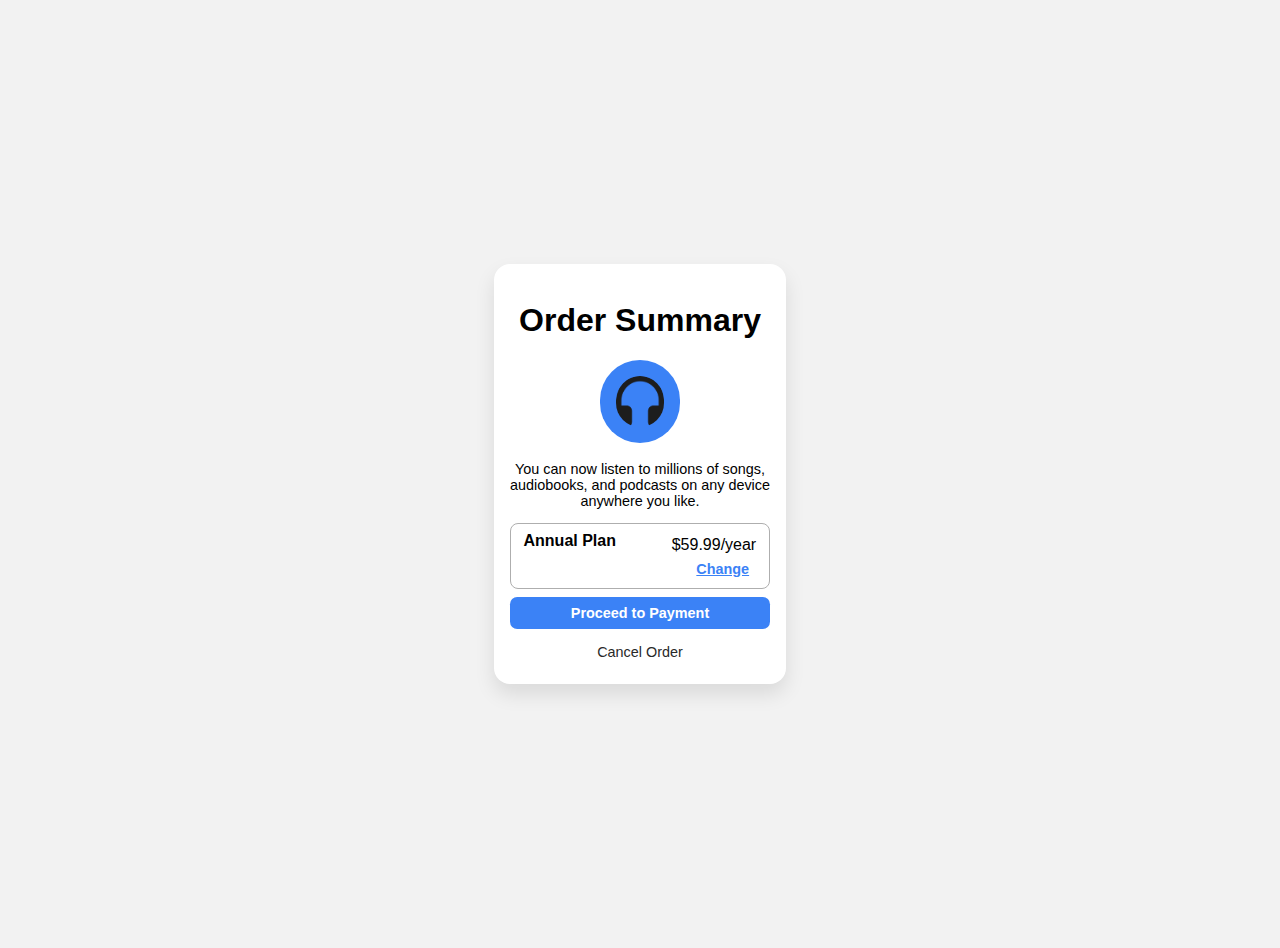
<file: index.html>
<!DOCTYPE html>
<html>
<head>
  <meta name="viewport" content="width=device-width, initial-scale=1.0">
  <meta charset="utf-8" >
  <title>Order Summary</title>
  <link rel="stylesheet" href="style.css"> 
  <link rel="preconnect" href="https://fonts.googleapis.com">
<link rel="preconnect" href="https://fonts.gstatic.com" crossorigin>
<link href="https://fonts.googleapis.com/css2?family=Inter:ital,opsz,wght@0,14..32,100..900;1,14..32,100..900&family=Red+Hat+Display:ital,wght@0,300..900;1,300..900&family=Roboto:ital,wght@0,100..900;1,100..900&display=swap" rel="stylesheet">
</head>
<body>
  <div class="container">
    <h1>Order Summary</h1>
    <img src="./Icons/headset_119057.webp">
    <p>You can now listen to millions of songs, audiobooks, and podcasts on any device anywhere you like.</p>
    <div class="overview">
      <div class="ov-left">
      <span class="plan">Annual Plan</span>
      </div>
      <div class="ov-right">
      <span class="price">$59.99/year</span>
      <p class="change">Change</p>
      </div>
    </div>
    <div><button class="proceed">Proceed to Payment</button></div>
    <div><button class="cancel">Cancel Order</button></div>
  </div>
</body>
</html>
</file>
<file: style.css>
html {
  font-size: 1em;
}
@media (max-width: 480px) {
  .container {
    max-width: 90%;
    padding: 1rem;
  }

  .img {
    width: 100%;
  }

  .change {
    margin-left: auto;
    margin-right: 0;
  }
}
body {
  font-family: arial;
 display: flex;
 justify-content: center;
 align-items: center;
 background: #f2f2f2;
 min-height: 100vh;
 padding: 1rem;
}
.container {
  padding: 1em 1em;
  justify-content: center;
  text-align: center;
  width: 90%;
  max-width: 16.25rem;
  background-color: #ffffff;
  border-radius: 1em;
  box-shadow :0 10px 20px rgb(0, 0, 0, 0.1)
  
}
h1 {
  font-size: 2em;
}
img {
  width: 3em;
  padding: 0rem 3rem;
  background-color: #3b82f6;
  width: 3em;
  padding-top: 1em;
  padding-bottom: 1em;
  padding-left: 1em;
  padding-right: 1em;
  border-radius: 3em;
}
p {
  font-size: .9em;
}
.overview {
  padding: 0.5rem 0.3rem;
  background: rgb(255, 255, 255);
  display: flex;
  border: 1px  solid rgb(174, 174, 174);
  border-radius: .5rem;
  height: 3rem;

}
.ov-left {
flex: 1;
}
.ov-right {
  flex: 1;
  display: flex;
  flex-direction: column;
  padding: 0.2em 0.5em;
}
.plan {
font-weight: 600;
}
.price {
  margin-left: 2.5em;
  margin-right: 0;
}
.change {
 display: inline;
 font-weight: 700;
 color: #3b82f6;
 margin-left: 4em;
  margin-right: 0;
  margin-top: 0.5em;
  text-decoration: underline;
}
.proceed {
  background-color: #3b82f6;
  color: white;
  border: none;
  width: 100%;
  margin-bottom: .5em;
  margin-top: .5em;
  height: 2em;
  border-radius: .5em;
  height: 2rem;
  font-weight: 600;
  font-size: .9em;
}
.cancel {
  background-color: #ffffff;
  color: rgb(41, 41, 41);
  border: none;
  width: 100%;
  height: 2em;
  border-radius: .5em;
  height: 2rem;
  font-size: .9em;
}
</file>
